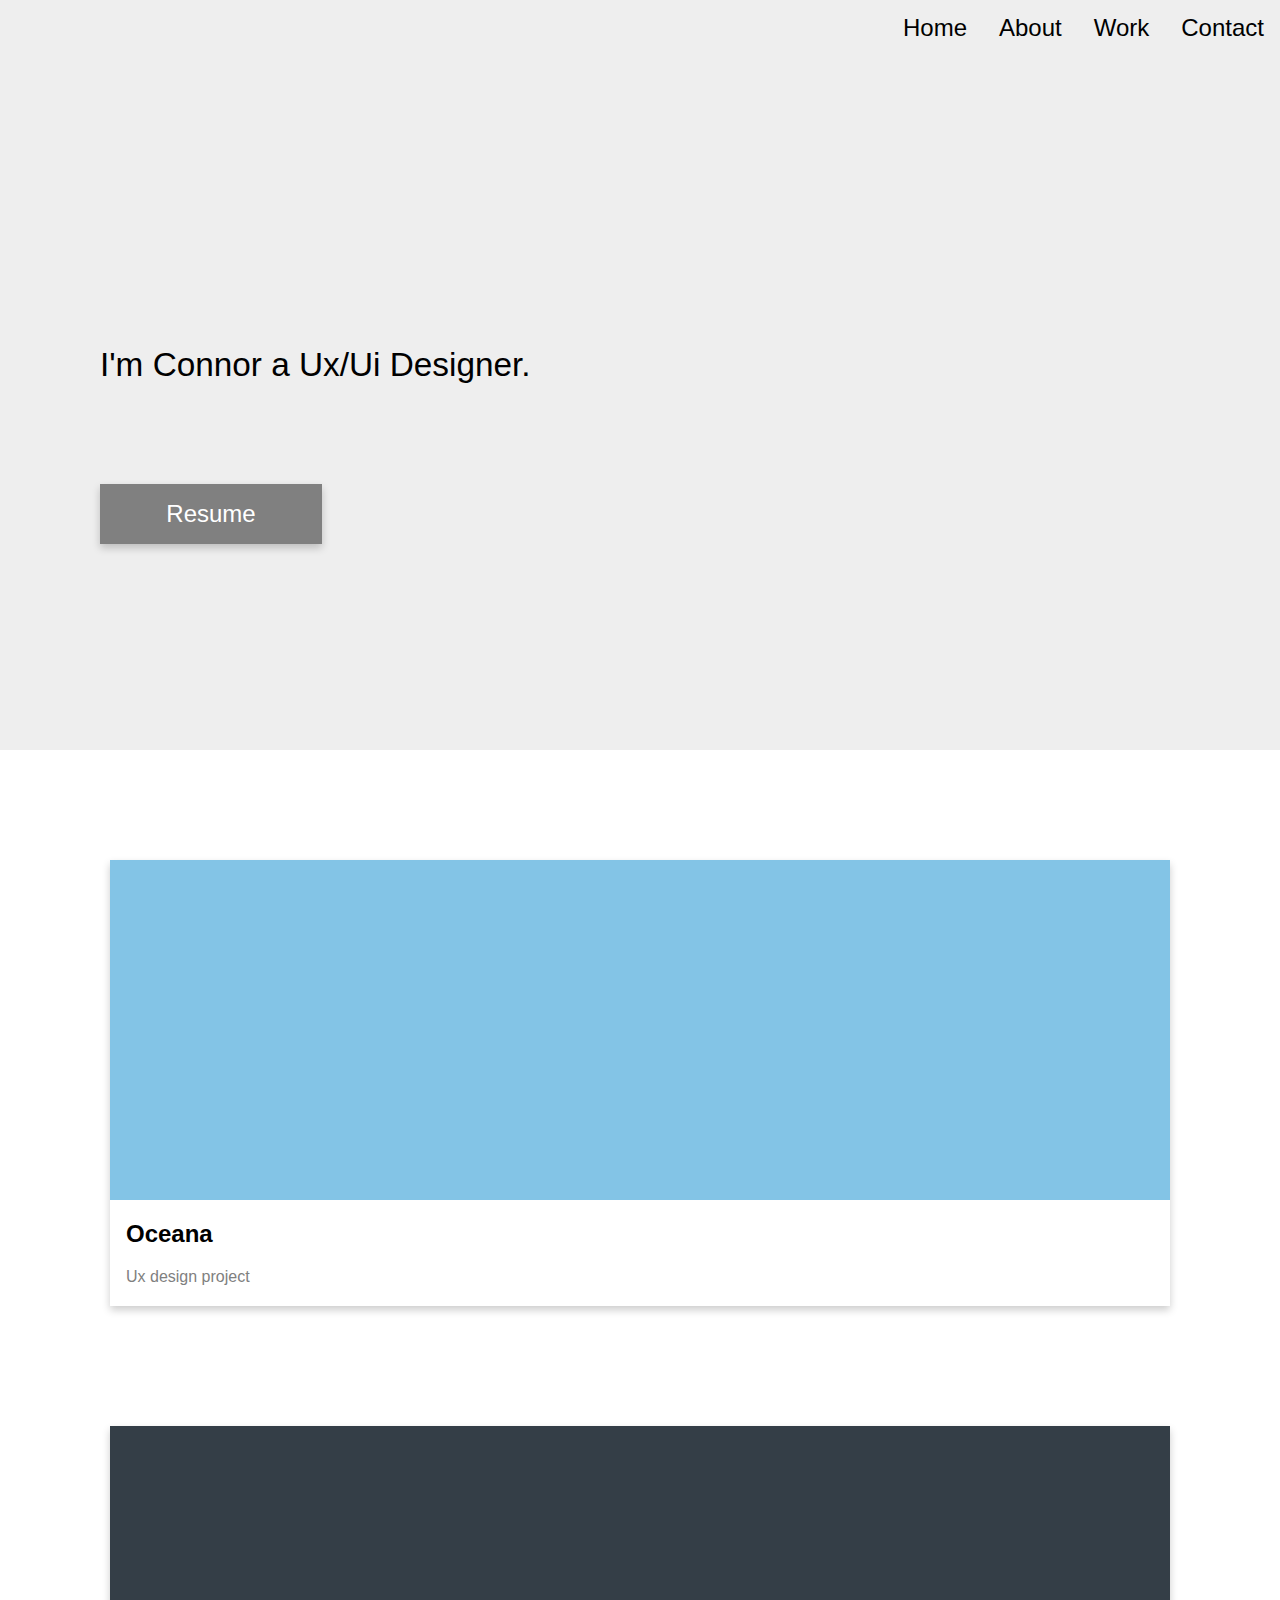
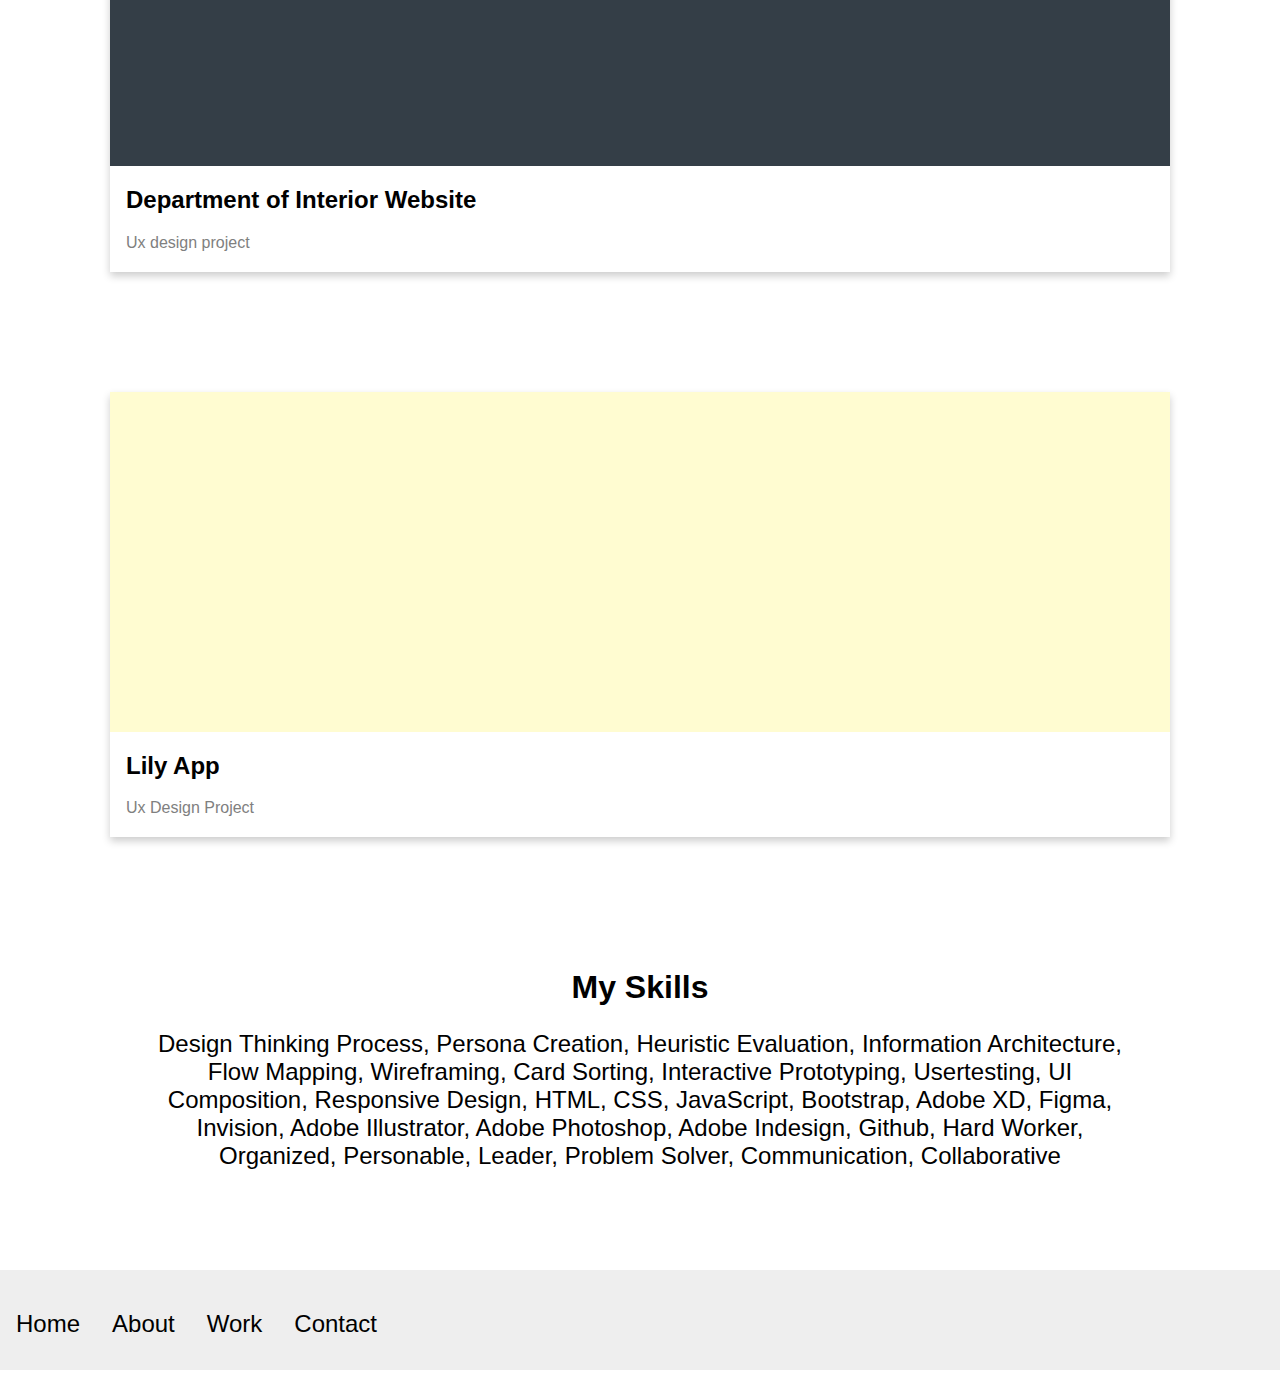
<file: UX_UI_HW18/index.html>
<!DOCTYPE html>
<html lang="en">

<head>
  <link rel="stylesheet" type="text/css" href="style.css">
    <meta charset="UTF-8">
    <meta http-equiv="X-UA-Compatible" content="IE=edge">
    <meta name="viewport" content="width=device-width, initial-scale=1.0">
    <title>Portfolio Home</title>

    <!-- Hotjar Tracking Code for https://connorolsen47.github.io/UX_UI_HW18/ -->
<script>
    (function(h,o,t,j,a,r){
        h.hj=h.hj||function(){(h.hj.q=h.hj.q||[]).push(arguments)};
        h._hjSettings={hjid:2388489,hjsv:6};
        a=o.getElementsByTagName('head')[0];
        r=o.createElement('script');r.async=1;
        r.src=t+h._hjSettings.hjid+j+h._hjSettings.hjsv;
        a.appendChild(r);
    })(window,document,'https://static.hotjar.com/c/hotjar-','.js?sv=');
</script>

</head>


<body>

  <div class="background">

    <div class="menu">
      <a href="#">Home</a>
      <a href="#">About</a>
      <a href="casestudy1.html">Work</a>
      <a href="#">Contact</a>

    </div>

    <div class="descripition">

      <div class="par">I'm Connor a Ux/Ui Designer.</div>

        <button class="par2">Resume</button>

    </div>

  </div>



  <div class="portfolio">

    <div class="row">
      
      <div class="column">

        <div class="card">
          
          <div class="imagesBox">

            <section class="images"></section> 
          </div>

          <div class="container">
            <h2> Oceana </h2>
            <p class="title">Ux design project</p>

          </div>

        </div>

      </div>

    </div>



    <div class="row">
      
      <div class="column">

        <div class="card">
          
          <div class="imagesBox">

            <section class="images2"></section> 
          </div>

          <div class="container">
            <h2>Department of Interior Website</h2>
            <p class="title">Ux design project</p>

          </div>

        </div>

      </div>

    </div>



    <div class="row">
      
      <div class="column">

        <div class="card">
          
          <div class="imagesBox">

            <section class="images3"></section> 
          </div>

          <div class="container">
            <h2>Lily App</h2>
            <p class="title">Ux Design Project</p>

          </div>

        </div>

      </div>

    </div>

  </div>


  <div class="skill">
    
    <h1>My Skills</h1>

    <p class="mySkills">Design Thinking Process, Persona Creation, Heuristic Evaluation, Information Architecture, Flow Mapping, Wireframing, Card Sorting, Interactive Prototyping, Usertesting, UI Composition, Responsive Design, HTML, CSS, JavaScript, Bootstrap, Adobe XD, Figma, Invision, Adobe Illustrator, Adobe Photoshop, Adobe Indesign, Github, Hard Worker, Organized, Personable, Leader, Problem Solver, Communication, Collaborative 
    </p>

  </div>

    
</body>


<footer>
  <div class="navBottom">
      <a href="#">Home</a>
      <a href="#">About</a>
      <a href="#">Work</a>
      <a href="#">Contact</a>
    </div>
</footer>

</html>
</file>
<file: UX_UI_HW18/style.css>
html{
	font-family: Arial, Helvetica, sans-serif;
}

body{
	margin: 0px;
	margin-bottom: 0px;
}

.background{
	background: #EEEEEE;
	height: 750px;
	width: 100%;
	max-width: 1920px;
	min-width: 375px;
}

.menu{
	display: flex;
	justify-content: flex-end;
	text-decoration: none;
	font-family: Arial, Helvetica, sans-serif;
	font-size: 18pt;
	width: 100%;
}

.menu a{
	float: right;
	text-align: center;
	padding: 14px 16px;
	text-decoration: none;
}

.menu a:hover{
	color: grey;
}

a{
	text-decoration: none;
	color: black;
}

.par{
	margin-left: 290px;
	margin-top: 290px;
	font-family: Arial, Helvetica, sans-serif;
	font-size: 25pt;
}

.par2{
	margin-top: 100px;
}

button{
	width: 222px;
	height: 60px;
	background: grey;
	font-size: 18pt;
	color: white;
	border: 0pt;
	margin-left: 290px;
	margin-bottom: 100px;
	box-shadow:  0 4px 8px 0 rgba(0,0,0,0.2);
}

.portfolio{
	padding: 50px;
	height: 100%;
	text-align: left;
	background-color: white;
	color: black;
	overflow: hidden;
}

.column{
	padding: 40px;
}

.card{
	margin: 20px;
	box-shadow: 0 4px 8px 0 rgba(0,0,0,0.2);
}

.container{
	padding: 0 16px;
}

.title{
	color: grey;
	padding-bottom: 20px;
}

.images{
	width: 100%;
	height: 340px;
	background: #83C4E6;
}

.images2{
	width: 100%;
	height: 340px;
	background: #343E47;
}

.images3{
	width: 100%;
	height: 340px;
	background: #FFFCD1;
	}

h1 {
	text-align: center;
}

.mySkills {
	text-align: center;
	font-size: 18pt;
	margin-left: 150px;
	margin-right: 150px;
	margin-bottom: 100px;
}

footer{
	height: 100px;
	width: 100%;
	background: #EEEEEE;
}

.navBottom{
	display: flex;
	justify-content: flex-start;
	text-decoration: none;
	font-family: Arial, Helvetica, sans-serif;
	font-size: 18pt;
	width: 100%;
}

.navBottom a{
	float: left;
	text-align: center;
	padding: 40px 16px;
	text-decoration: none;
}

@media only screen and (max-width: 1300px) {
	.par{
		margin-left: 100px;
	}

	button{
		margin-left: 100px;
	}
}

 @media only screen and (max-width: 768px) {
  .par {
    margin-left: 30px;
  } 
  button {
  	margin-left: 30px;
  }

  .menu{
  	justify-content: space-around;
  }

  .navBottom {
  	justify-content: space-around;
  }

  .portfolio {
  	padding: 10px;
  }
  .column {
  	padding: 20px;
  }
  .images{
  	height: 250px;
  }
  .images2{
  	height: 250px;
  }
  .images3{
  	height: 250px;
  }

  .mySkills{
  	margin-left: 50px;
  	margin-right: 50px;
  }
}



@media only screen and (max-width: 375px) {
  .par {
    margin-left: 20px;
  } 

  button {
  	margin-left: 20px;
  }

  .mySkills{
  	margin-bottom: 50px;
  }
}
</file>
